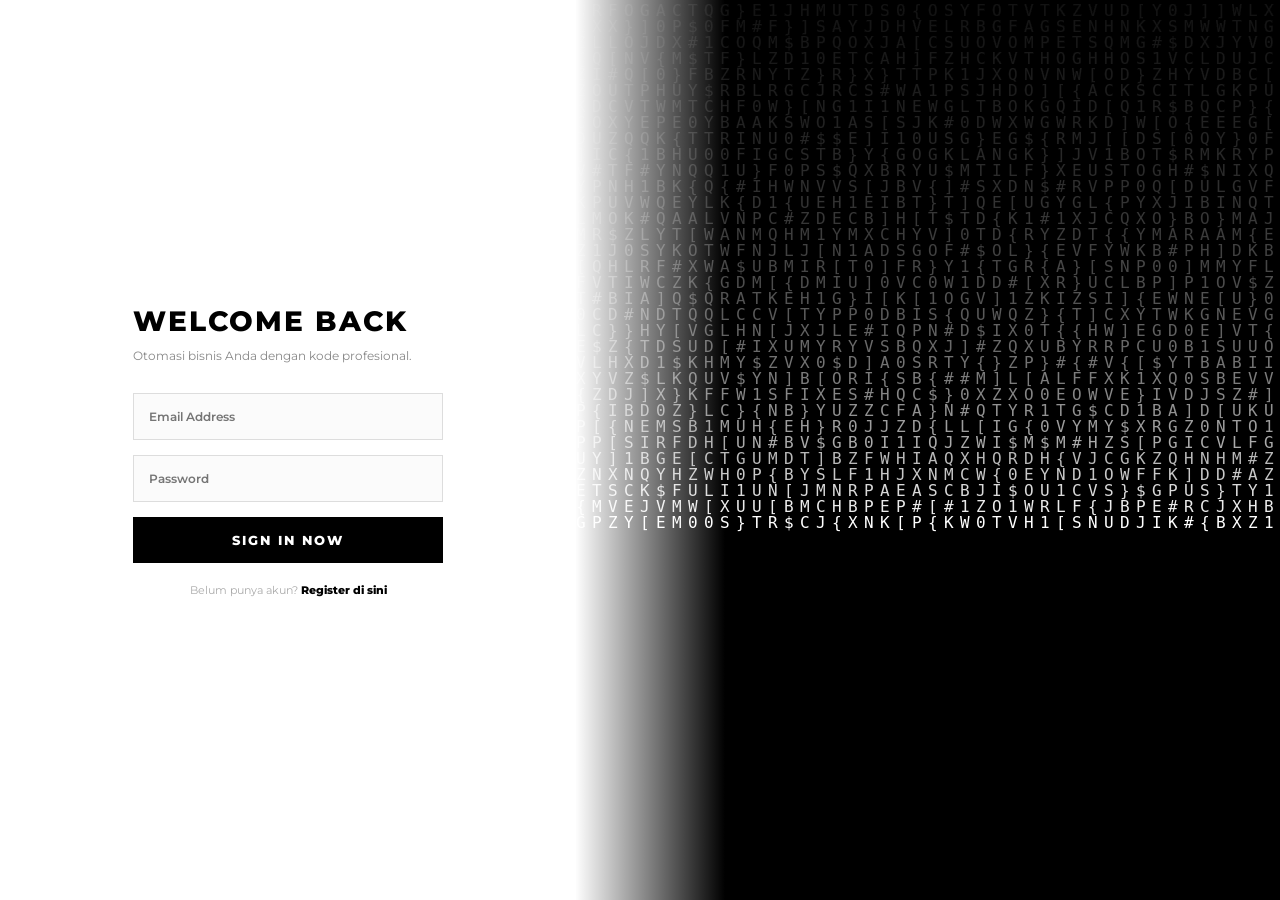
<file: auth/index.html>
<!DOCTYPE html>
<html lang="id">
<head>
    <meta charset="UTF-8">
    <meta name="viewport" content="width=device-width, initial-scale=1.0">
    <title>Petelot Auth - Full Background Rain</title>
    <link rel="stylesheet" href="style.css">
    <link href="https://fonts.googleapis.com/css2?family=Montserrat:wght@400;700;800&display=swap" rel="stylesheet">
</head>
<body>
    <canvas id="matrixCanvas"></canvas>

    <div class="container login-mode" id="mainContainer">
        <div class="form-panel">
            <div class="gradient-edge"></div>
            
            <div class="form-wrapper">
                <div id="loginArea">
                    <h1>WELCOME BACK</h1>
                    <p class="subtitle">Otomasi bisnis Anda dengan kode profesional.</p>
                    <form id="loginForm">
                        <input type="email" placeholder="Email Address" required>
                        <input type="password" placeholder="Password" required>
                        <button type="submit" class="btn-auth">SIGN IN NOW</button>
                    </form>
                    <p class="switch-text">Belum punya akun? <a href="javascript:void(0)" onclick="switchMode()">Register di sini</a></p>
                </div>

                <div id="registerArea" style="display: none;">
                    <h1>JOIN PETELOT</h1>
                    <p class="subtitle">Mulai bangun infrastruktur digital Anda sekarang.</p>
                    <form id="registerForm">
                        <input type="text" placeholder="Full Name" required>
                        <input type="email" placeholder="Email Address" required>
                        <input type="password" placeholder="Create Password" required>
                        <button type="submit" class="btn-auth">CREATE ACCOUNT</button>
                    </form>
                    <p class="switch-text">Sudah punya akun? <a href="javascript:void(0)" onclick="switchMode()">Login di sini</a></p>
                </div>
            </div>
        </div>
    </div>

    <script src="script.js"></script>
</body>
</html>
</file>
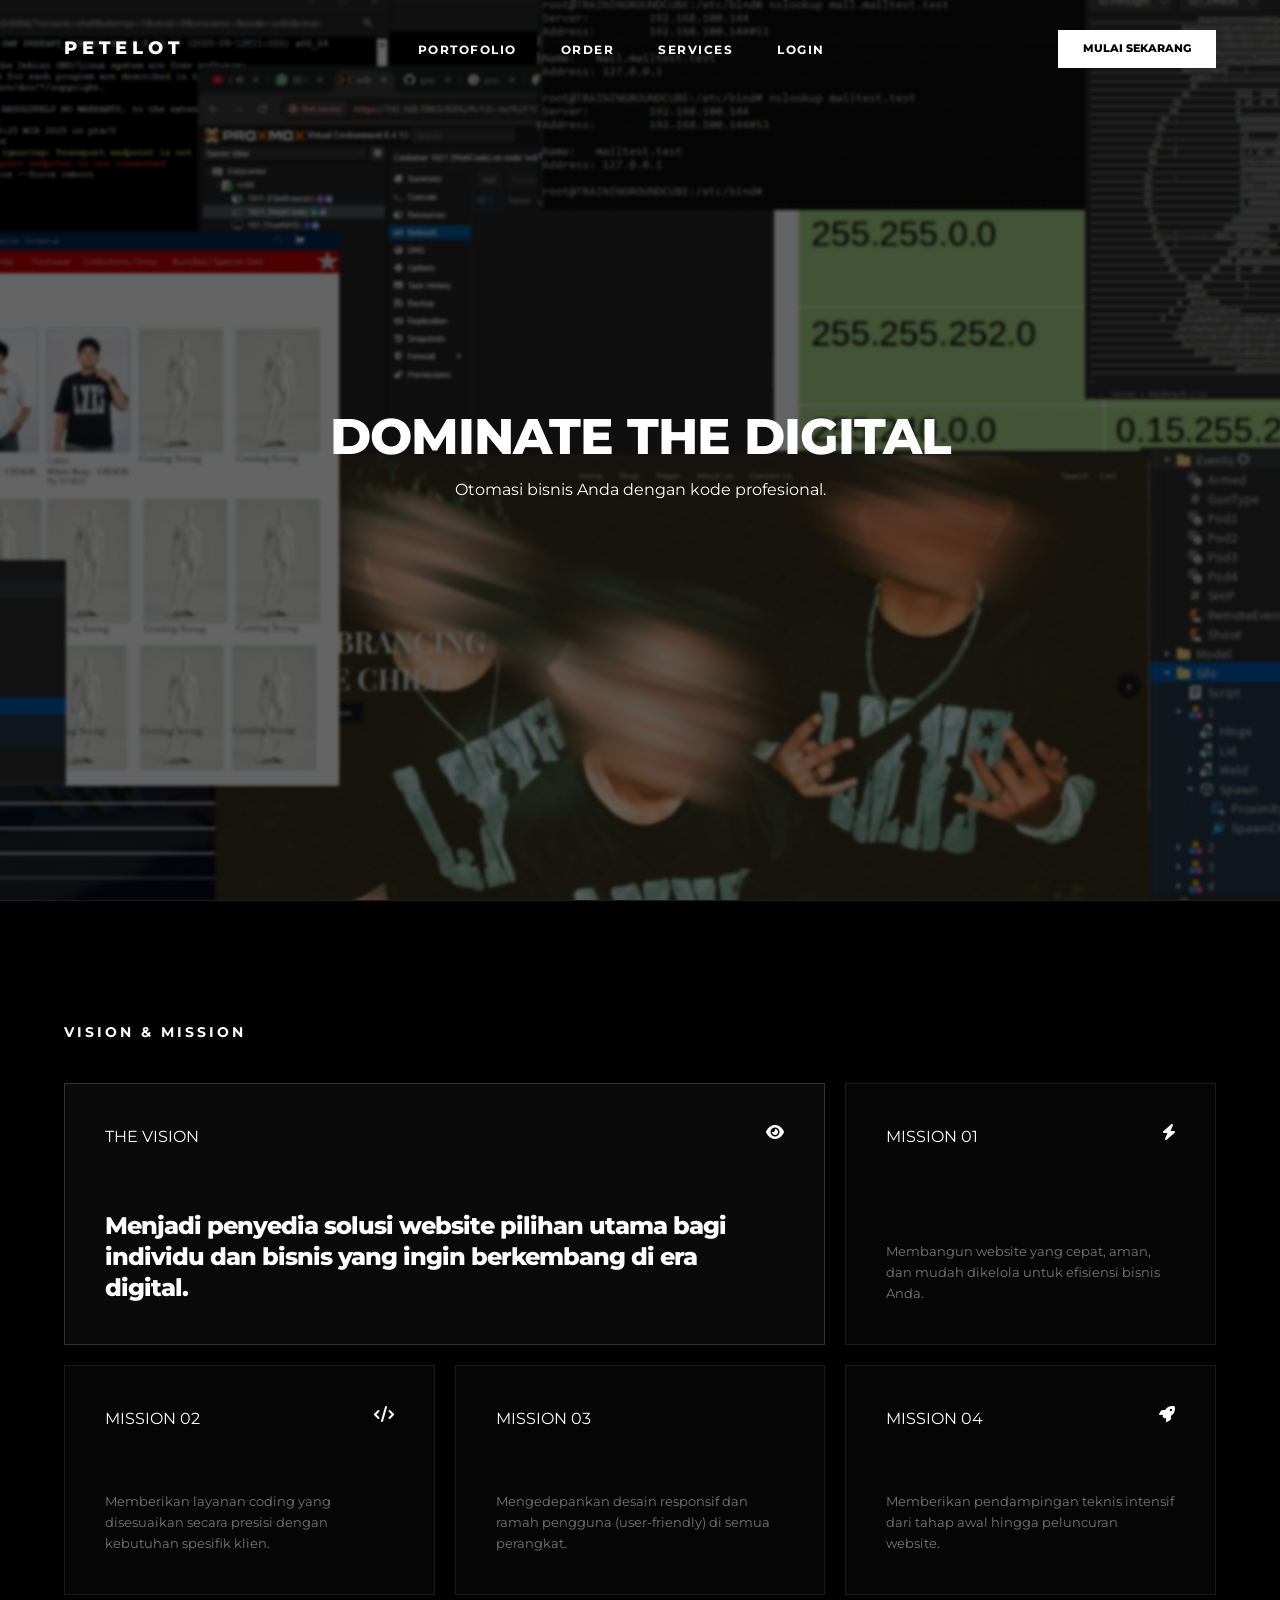
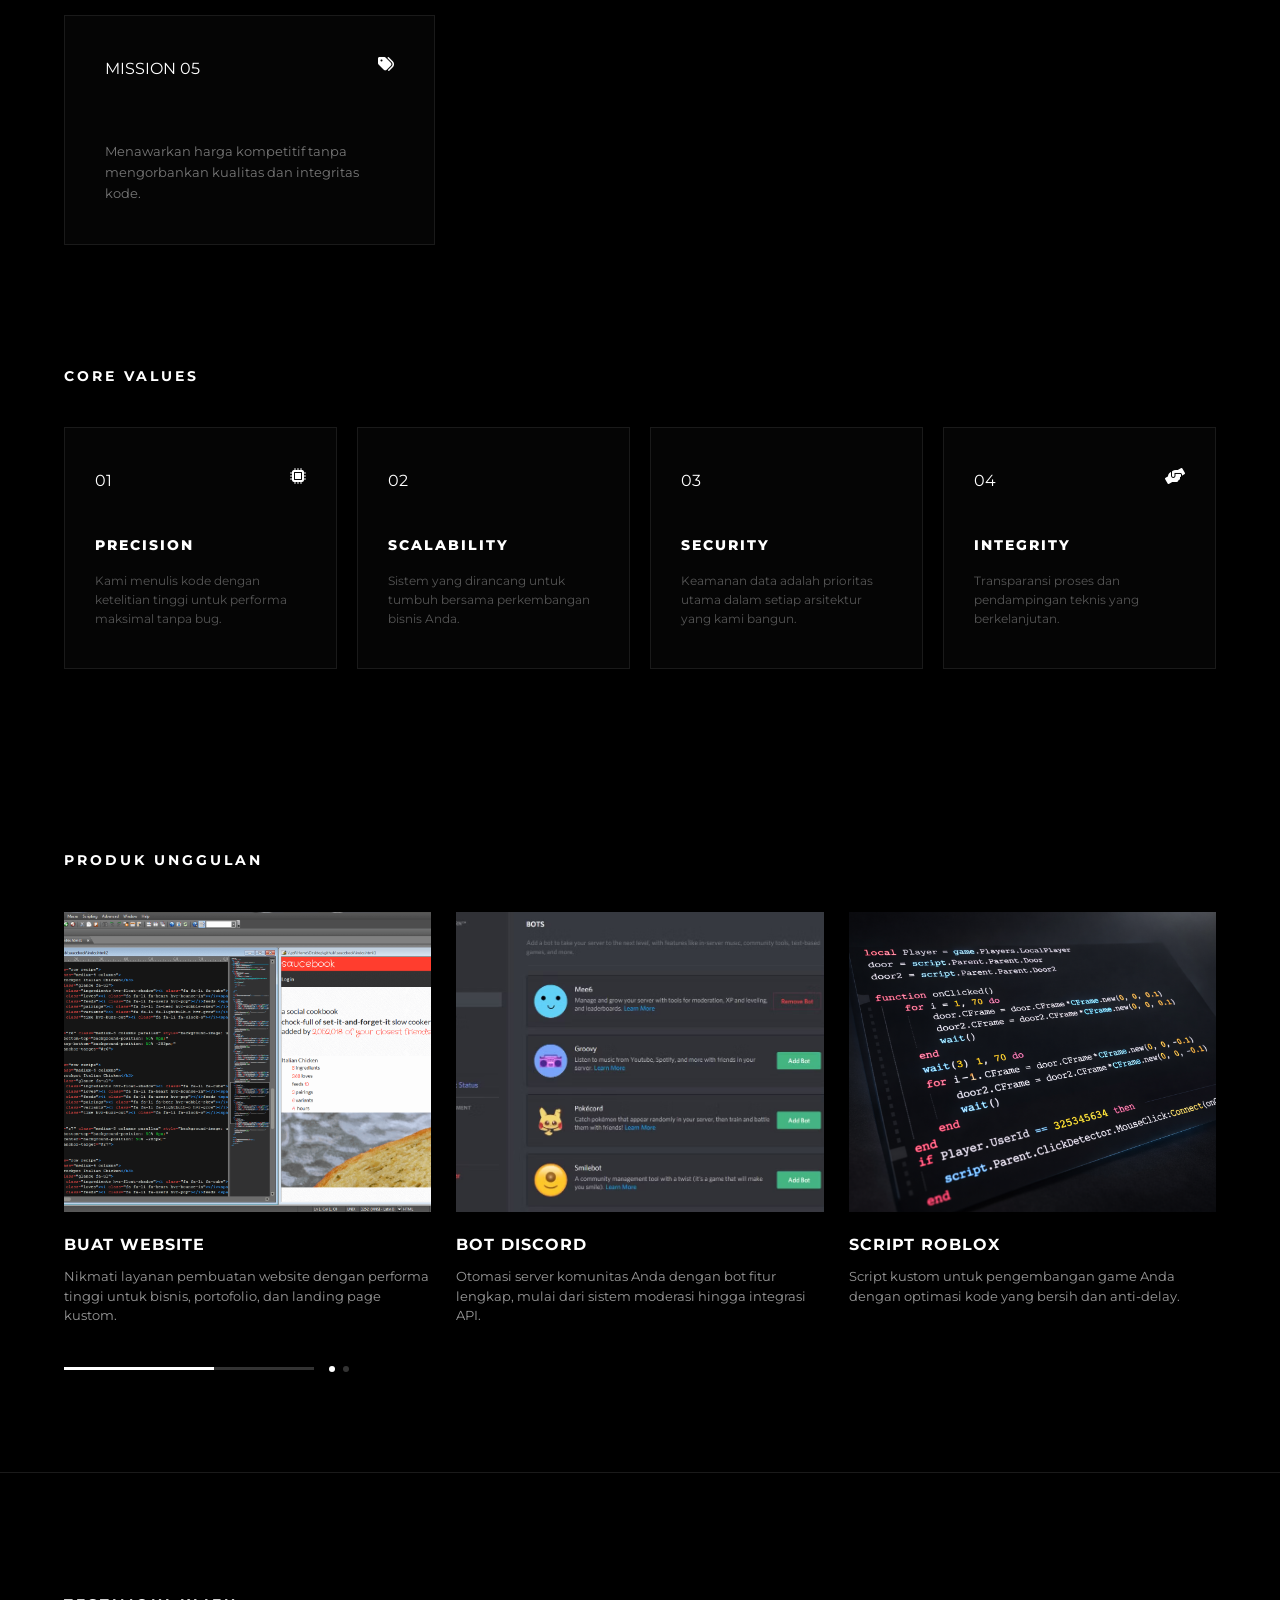
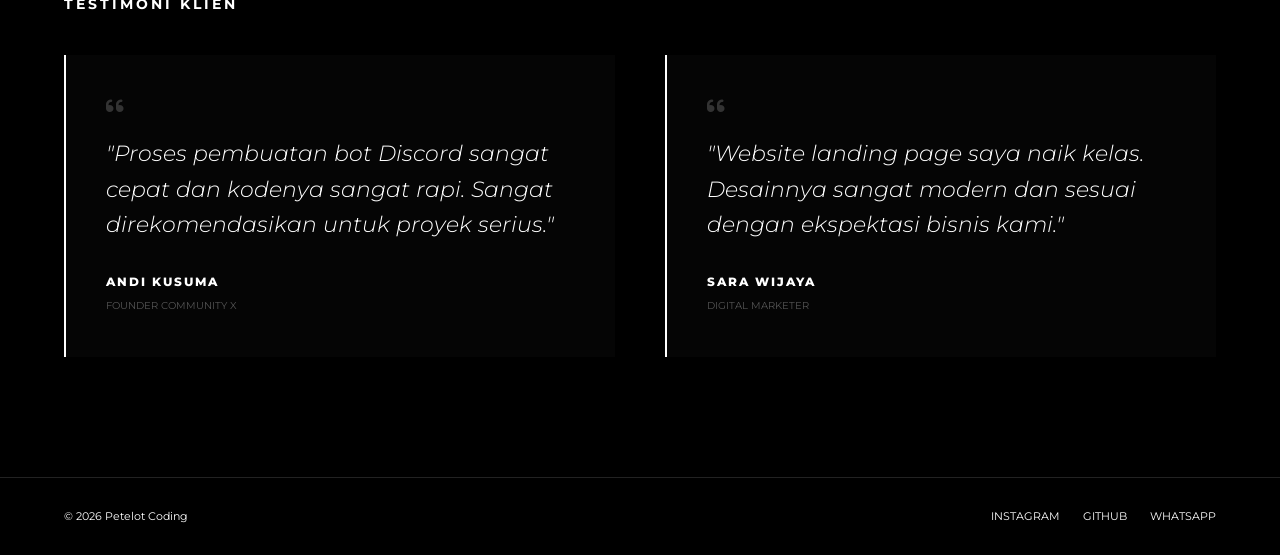
<file: landing/index.html>
<!DOCTYPE html>
<html lang="id">
<head>
    <meta charset="UTF-8">
    <meta name="viewport" content="width=device-width, initial-scale=1.0">
    <title>Petelot Coding - Jasa Coding Profesional</title>
    <link href="https://fonts.googleapis.com/css2?family=Montserrat:wght@300;400;700;800&display=swap" rel="stylesheet">
    <link rel="stylesheet" href="https://cdnjs.cloudflare.com/ajax/libs/font-awesome/6.0.0/css/all.min.css">
    <link rel="stylesheet" href="style.css">
</head>
<body>
    
    <header class="starlink-header" id="navbar">
        <div class="header-container">
            <div class="logo">
                <h1>PETELOT</h1>
            </div>
            
            <nav class="main-nav desktop-only">
                <a href="#portofolio">PORTOFOLIO</a>
                <a href="/order">ORDER</a>
                <a href="#services">SERVICES</a>
                <a href="/auth" id="nav-auth-desktop">LOGIN</a>
            </nav>

            <div class="nav-right desktop-only">
                <a href="/order" class="btn-primary">MULAI SEKARANG</a>
            </div>
        </div>
    </header>

    <div class="floating-hamburger" id="hamburger-btn">
        <i class="fa-solid fa-bars"></i>
    </div>

    <div class="mobile-sidebar" id="mobile-sidebar">
        <div class="sidebar-header">
            <h2>MENU</h2>
            <div class="close-btn" id="close-sidebar">
                <i class="fa-solid fa-xmark"></i>
            </div>
        </div>
        <div class="sidebar-links">
            <a href="#portofolio">PORTOFOLIO</a>
            <a href="/order">ORDER</a>
            <a href="#services">SERVICES</a>
            <a href="/auth" id="nav-auth-mobile">LOGIN</a>
            <a href="/order" class="btn-primary" style="text-align: center; margin-top: 20px;">MULAI SEKARANG</a>
        </div>
    </div>

    <main>
        <section id="hero-starlink">
            <div class="section-content">
                <h2>DOMINATE THE DIGITAL</h2>
                <p>Otomasi bisnis Anda dengan kode profesional.</p>
            </div>
        </section>

        <section id="vision-mission">
            <div class="container-full">
                <h2 class="section-title">VISION & MISSION</h2>
                <div class="vm-boxes-grid">
                    <div class="vm-card vision-wide">
                        <div class="value-header">
                            <span class="value-num">THE VISION</span>
                            <i class="fa-solid fa-eye"></i>
                        </div>
                        <h3>Menjadi penyedia solusi website pilihan utama bagi individu dan bisnis yang ingin berkembang di era digital.</h3>
                    </div>
                    <div class="vm-card">
                        <div class="value-header">
                            <span class="value-num">MISSION 01</span>
                            <i class="fa-solid fa-bolt"></i>
                        </div>
                        <p>Membangun website yang cepat, aman, dan mudah dikelola untuk efisiensi bisnis Anda.</p>
                    </div>
                    <div class="vm-card">
                        <div class="value-header">
                            <span class="value-num">MISSION 02</span>
                            <i class="fa-solid fa-code"></i>
                        </div>
                        <p>Memberikan layanan coding yang disesuaikan secara presisi dengan kebutuhan spesifik klien.</p>
                    </div>
                    <div class="vm-card">
                        <div class="value-header">
                            <span class="value-num">MISSION 03</span>
                            <i class="fa-solid fa-mobile-screen"></i>
                        </div>
                        <p>Mengedepankan desain responsif dan ramah pengguna (user-friendly) di semua perangkat.</p>
                    </div>
                    <div class="vm-card">
                        <div class="value-header">
                            <span class="value-num">MISSION 04</span>
                            <i class="fa-solid fa-rocket"></i>
                        </div>
                        <p>Memberikan pendampingan teknis intensif dari tahap awal hingga peluncuran website.</p>
                    </div>
                    <div class="vm-card">
                        <div class="value-header">
                            <span class="value-num">MISSION 05</span>
                            <i class="fa-solid fa-tags"></i>
                        </div>
                        <p>Menawarkan harga kompetitif tanpa mengorbankan kualitas dan integritas kode.</p>
                    </div>
                </div>
            </div>
        </section>

        <section id="values">
            <div class="container-full">
                <h2 class="section-title">CORE VALUES</h2>
                <div class="values-grid">
                    <div class="value-card">
                        <div class="value-header">
                            <span class="value-num">01</span>
                            <i class="fa-solid fa-microchip"></i>
                        </div>
                        <h4>PRECISION</h4>
                        <p>Kami menulis kode dengan ketelitian tinggi untuk performa maksimal tanpa bug.</p>
                    </div>
                    <div class="value-card">
                        <div class="value-header">
                            <span class="value-num">02</span>
                            <i class="fa-solid fa-arrow-up-right-dots"></i>
                        </div>
                        <h4>SCALABILITY</h4>
                        <p>Sistem yang dirancang untuk tumbuh bersama perkembangan bisnis Anda.</p>
                    </div>
                    <div class="value-card">
                        <div class="value-header">
                            <span class="value-num">03</span>
                            <i class="fa-solid fa-shield-halved"></i>
                        </div>
                        <h4>SECURITY</h4>
                        <p>Keamanan data adalah prioritas utama dalam setiap arsitektur yang kami bangun.</p>
                    </div>
                    <div class="value-card">
                        <div class="value-header">
                            <span class="value-num">04</span>
                            <i class="fa-solid fa-handshake-angle"></i>
                        </div>
                        <h4>INTEGRITY</h4>
                        <p>Transparansi proses dan pendampingan teknis yang berkelanjutan.</p>
                    </div>
                </div>
            </div>
        </section>

        <section id="featured-products">
            <div class="container-featured">
                <h2 class="section-title">PRODUK UNGGULAN</h2>
                <div class="products-grid">
                    <div class="product-item">
                        <div class="product-image">
                            <img src="images/html.png" alt="Buat Website">
                        </div>
                        <h4>BUAT WEBSITE</h4>
                        <p>Nikmati layanan pembuatan website dengan performa tinggi untuk bisnis, portofolio, dan landing page kustom.</p>
                    </div>
                    <div class="product-item">
                        <div class="product-image">
                            <img src="images/discord.png" alt="Bot Discord">
                        </div>
                        <h4>BOT DISCORD</h4>
                        <p>Otomasi server komunitas Anda dengan bot fitur lengkap, mulai dari sistem moderasi hingga integrasi API.</p>
                    </div>
                    <div class="product-item">
                        <div class="product-image">
                            <img src="images/roblos.png" alt="Script Roblox">
                        </div>
                        <h4>SCRIPT ROBLOX</h4>
                        <p>Script kustom untuk pengembangan game Anda dengan optimasi kode yang bersih dan anti-delay.</p>
                    </div>
                </div>
                <div class="slider-controls">
                    <div class="progress-bar">
                        <div class="progress-fill"></div>
                    </div>
                    <div class="slider-dots">
                        <span class="dot active"></span>
                        <span class="dot"></span>
                    </div>
                </div>
            </div>
        </section>

        <section id="testimonials">
            <div class="container-full">
                <h2 class="section-title">TESTIMONI KLIEN</h2>
                <div class="testimonial-grid">
                    <div class="testimonial-card">
                        <i class="fa-solid fa-quote-left quote-icon"></i>
                        <p class="testi-text">"Proses pembuatan bot Discord sangat cepat dan kodenya sangat rapi. Sangat direkomendasikan untuk proyek serius."</p>
                        <div class="testi-author">
                            <span class="author-name">ANDI KUSUMA</span>
                            <span class="author-role">FOUNDER COMMUNITY X</span>
                        </div>
                    </div>
                    <div class="testimonial-card">
                        <i class="fa-solid fa-quote-left quote-icon"></i>
                        <p class="testi-text">"Website landing page saya naik kelas. Desainnya sangat modern dan sesuai dengan ekspektasi bisnis kami."</p>
                        <div class="testi-author">
                            <span class="author-name">SARA WIJAYA</span>
                            <span class="author-role">DIGITAL MARKETER</span>
                        </div>
                    </div>
                </div>
            </div>
        </section>
    </main>

    <footer class="starlink-footer">
        <div class="footer-container">
            <p>&copy; 2026 Petelot Coding</p>
            <div class="footer-links">
                <a href="#">INSTAGRAM</a>
                <a href="#">GITHUB</a>
                <a href="#">WHATSAPP</a>
            </div>
        </div>
    </footer>

    <script>
        // 1. Logika Navbar Transparan ke Solid
        window.addEventListener('scroll', function() {
            const header = document.querySelector('.starlink-header');
            const scrollThreshold = 100; 
            if (window.scrollY > scrollThreshold) {
                header.classList.add('header-scrolled');
                let opacity = Math.min(window.scrollY / 400, 1);
                header.style.backgroundColor = `rgba(0, 0, 0, ${opacity})`;
                header.style.padding = '20px 0';
            } else {
                header.classList.remove('header-scrolled');
                header.style.backgroundColor = `rgba(0, 0, 0, 0)`;
                header.style.padding = '30px 0';
            }
        });

        // 2. Auth Link Update (Untuk Desktop & Mobile)
        document.addEventListener("DOMContentLoaded", function() {
            const userName = localStorage.getItem("username"); 
            if (userName) {
                const authDesktop = document.getElementById("nav-auth-desktop");
                const authMobile = document.getElementById("nav-auth-mobile");
                
                if(authDesktop) {
                    authDesktop.innerText = userName.toUpperCase();
                    authDesktop.href = "/dashboard";
                    authDesktop.style.color = "#ffaa00";
                }
                if(authMobile) {
                    authMobile.innerText = userName.toUpperCase();
                    authMobile.href = "/dashboard";
                    authMobile.style.color = "#ffaa00";
                }
            }
        });

        // 3. Smooth Scroll
        document.querySelectorAll('a[href^="#"]').forEach(anchor => {
            anchor.addEventListener('click', function(e) {
                e.preventDefault();
                const target = document.querySelector(this.getAttribute('href'));
                if (target) {
                    window.scrollTo({
                        top: target.offsetTop - 70, 
                        behavior: 'smooth'
                    });
                    // Otomatis tutup sidebar kalau link di-klik
                    document.getElementById('mobile-sidebar').classList.remove('active');
                }
            });
        });

        // 4. LOGIKA FLOATING HAMBURGER & LEFT SIDEBAR
        document.addEventListener("DOMContentLoaded", function() {
            const hamburgerBtn = document.getElementById('hamburger-btn');
            const mobileSidebar = document.getElementById('mobile-sidebar');
            const closeSidebarBtn = document.getElementById('close-sidebar');

            // Buka sidebar saat floating button diklik
            hamburgerBtn.addEventListener('click', () => {
                mobileSidebar.classList.add('active');
            });

            // Tutup sidebar saat (X) diklik
            closeSidebarBtn.addEventListener('click', () => {
                mobileSidebar.classList.remove('active');
            });

            // Tutup sidebar jika klik area luar menu
            document.addEventListener('click', (e) => {
                if (!mobileSidebar.contains(e.target) && !hamburgerBtn.contains(e.target) && mobileSidebar.classList.contains('active')) {
                    mobileSidebar.classList.remove('active');
                }
            });
        });
    </script>
</body>
</html>
</file>
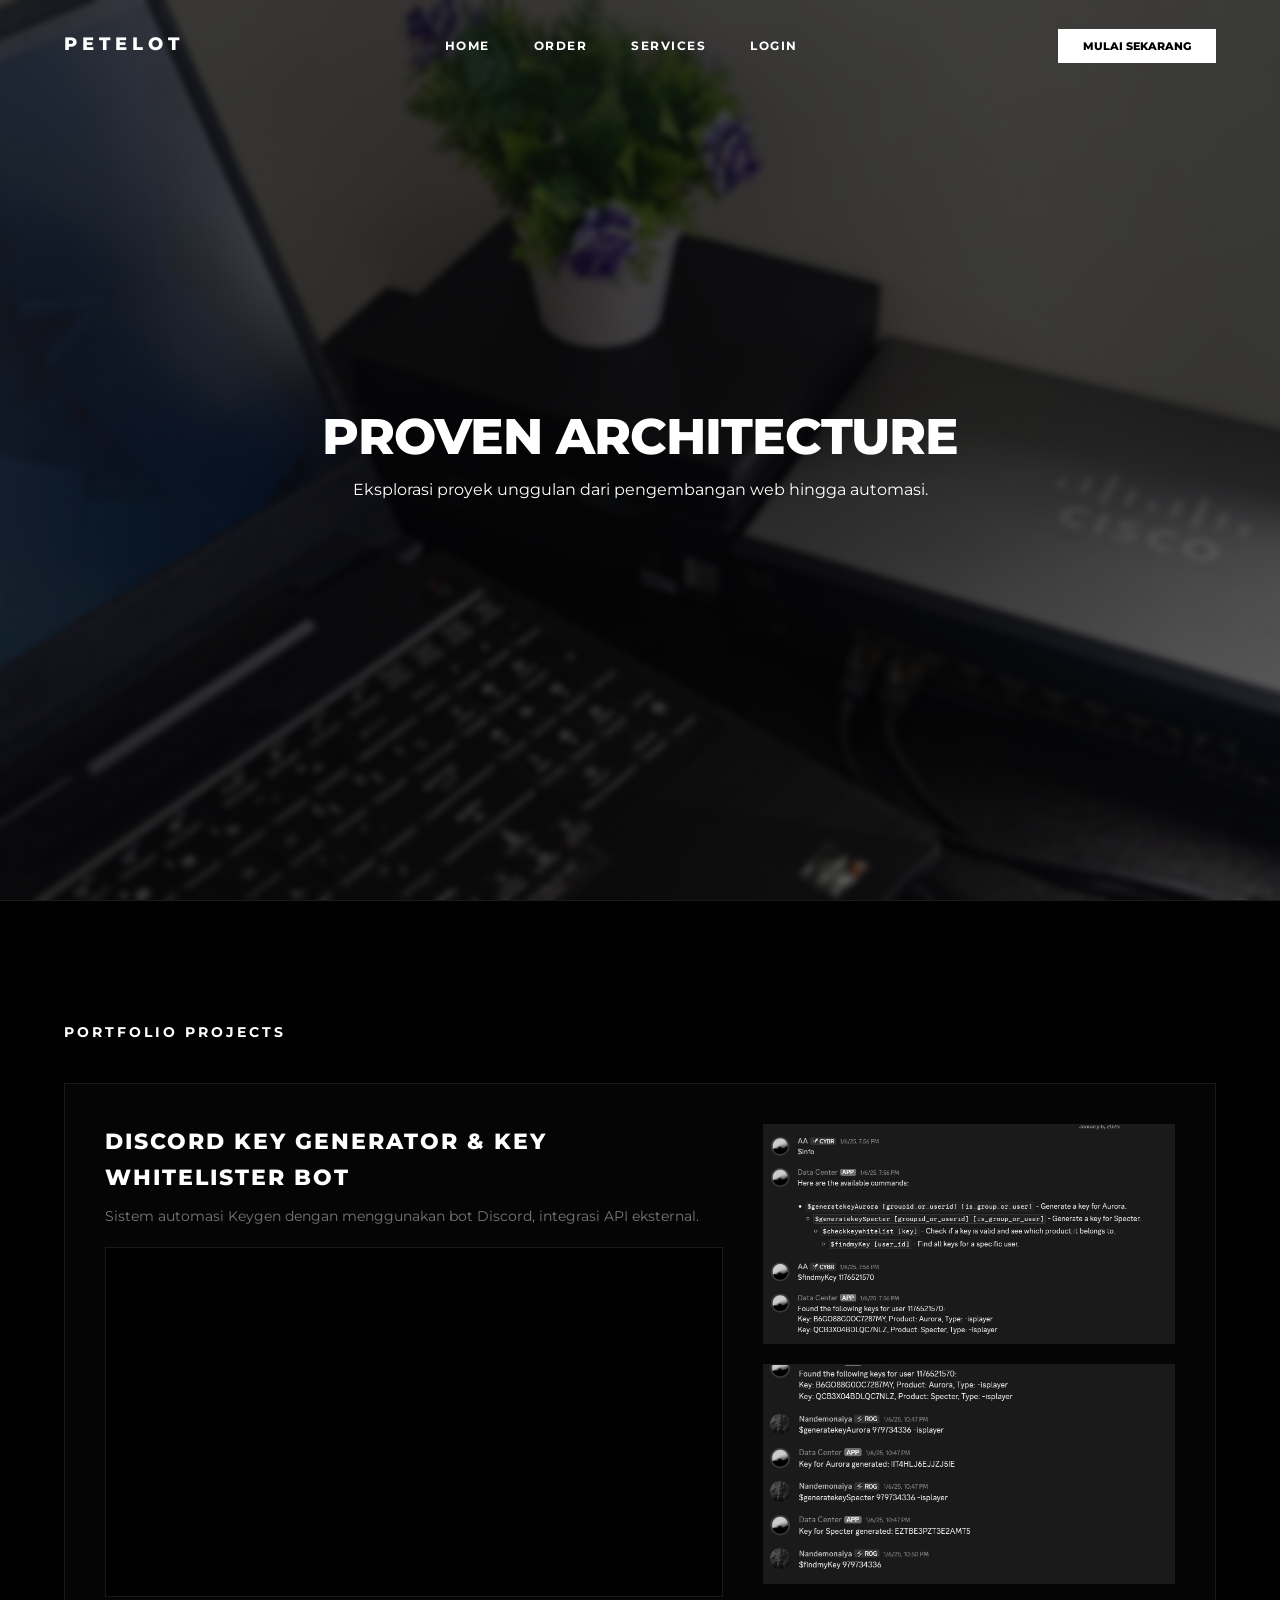
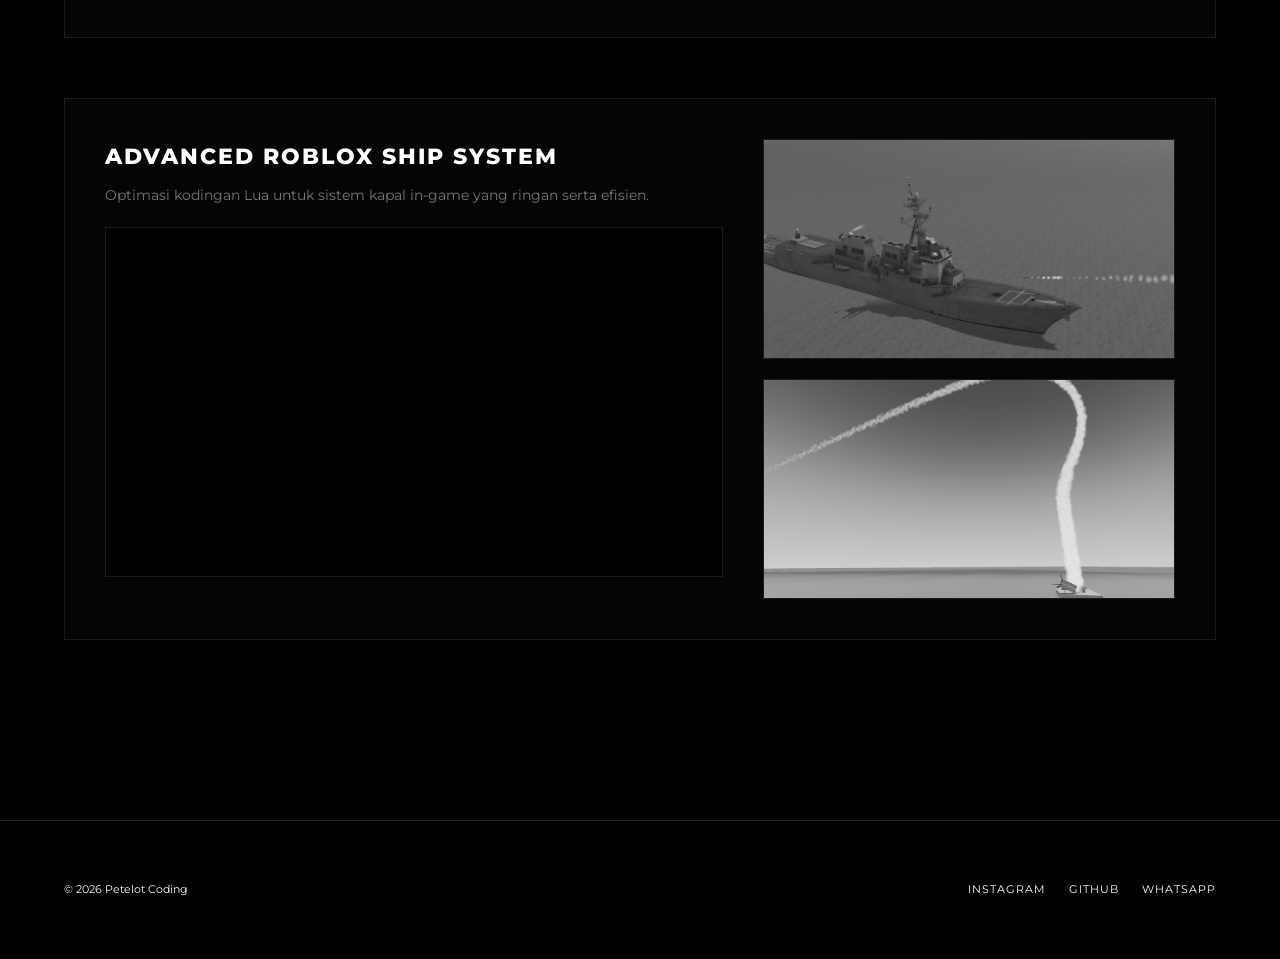
<file: portofolio/index.html>
<!DOCTYPE html>
<html lang="id">
<head>
    <meta charset="UTF-8">
    <meta name="viewport" content="width=device-width, initial-scale=1.0">
    <title>Petelot Coding - Jasa Coding Profesional</title>
    <link href="https://fonts.googleapis.com/css2?family=Montserrat:wght@300;400;700;800&display=swap" rel="stylesheet">
    <link rel="stylesheet" href="https://cdnjs.cloudflare.com/ajax/libs/font-awesome/6.0.0/css/all.min.css">
    <link rel="stylesheet" href="style.css">
</head>
<body>
    <header class="starlink-header">
        <div class="header-container">
            <div class="logo">
                <h1>PETELOT</h1>
            </div>
            <nav class="main-nav">
              <a href="">HOME</a>
              <a href="/order">ORDER</a>
              <a href="/services">SERVICES</a>
              <a href="/auth" id="nav-auth">LOGIN</a>
            </nav>
            <div class="nav-right">
                <a href="#" class="btn-primary">MULAI SEKARANG</a>
            </div>
        </div>
    </header>

    <main>
        <section id="hero-starlink">
            <div class="section-content">
                <h2>PROVEN ARCHITECTURE</h2>
                <p>Eksplorasi proyek unggulan dari pengembangan web hingga automasi.</p>
            </div>
        </section>

        <section id="portfolio">
            <div class="container-full">
                <h2 class="section-title">PORTFOLIO PROJECTS</h2>
                
                <div class="portfolio-card">
                    <div class="portfolio-left">
                        <div class="portfolio-text">
                            <h3>DISCORD KEY GENERATOR & KEY WHITELISTER BOT</h3>
                            <p>Sistem automasi Keygen dengan menggunakan bot Discord, integrasi API eksternal.</p>
                        </div>
                        <div class="video-preview">
                            <iframe src="https://www.youtube.com/embed/N5QrwFa6-bY?si=VMIA381SMCl1F3NR" allowfullscreen></iframe>
                        </div>
                    </div>
                    <div class="portfolio-right">
                        <div class="img-stack">
                            <img src="images/discordbot1.png" alt="Discord Bot UI 1">
                        </div>
                        <div class="img-stack">
                            <img src="images/discordbot2.png" alt="Discord Bot UI 2">
                        </div>
                    </div>
                </div>

                <div class="portfolio-card">
                    <div class="portfolio-left">
                        <div class="portfolio-text">
                            <h3>ADVANCED ROBLOX SHIP SYSTEM</h3>
                            <p>Optimasi kodingan Lua untuk sistem kapal in-game yang ringan serta efisien.</p>
                        </div>
                        <div class="video-preview">
                            <iframe src="https://www.youtube.com/embed/0jTMFG_orkU?si=rVapX2Eto0T5N5Ef" allowfullscreen></iframe>
                        </div>
                    </div>
                    <div class="portfolio-right">
                        <div class="img-stack">
                            <img src="images/robloxp1.png" alt="Roblox Project 1">
                        </div>
                        <div class="img-stack">
                            <img src="images/robloxp2.png" alt="Roblox Project 2">
                        </div>
                    </div>
                </div>
                <div id="imageModal" class="modal">
                    <span class="close-modal">&times;</span>
                    <img class="modal-content" id="imgZoom">
                </div>
            </div>
        </section>
    </main>

    <footer class="starlink-footer">
        <div class="footer-container">
            <p>&copy; 2026 Petelot Coding</p>
            <div class="footer-links">
                <a href="#">INSTAGRAM</a>
                <a href="#">GITHUB</a>
                <a href="#">WHATSAPP</a>
            </div>
        </div>
    </footer>

    <script>
        const modal = document.getElementById("imageModal");
        const modalImg = document.getElementById("imgZoom");
        const closeModal = document.querySelector(".close-modal");
        // Mencari semua gambar di dalam class img-stack (total ada 2 foto per card)
        document.querySelectorAll('.img-stack img').forEach(foto => {
        foto.addEventListener('click', function() {
            modal.style.display = "block";
            modalImg.src = this.src;
            document.body.style.overflow = "hidden"; // Stop scroll halaman saat zoom
            });
        });

        document.addEventListener("DOMContentLoaded", function() {
        const authLink = document.getElementById("nav-auth");
    
        // Asumsikan kamu menyimpan nama user di localStorage saat login berhasil
        const userName = localStorage.getItem("username"); 

        if (userName) {
            // Ganti teks "LOGIN" jadi nama user dan link-nya ke profil/dashboard
            authLink.innerText = userName.toUpperCase();
            authLink.href = "/dashboard";
        
            // Opsional: Tambahkan style khusus agar terlihat seperti user aktif
            authLink.style.color = "#fff"; 
            }
        });

        // Tutup modal saat tombol 'x' atau area hitam diklik
        modal.onclick = function() {
            modal.style.display = "none";
            document.body.style.overflow = "auto";
        };
        // Navbar scroll effect
        window.addEventListener('scroll', function() {
            const header = document.querySelector('.starlink-header');
            if (window.scrollY > 100) {
                header.style.backgroundColor = `rgba(0, 0, 0, 1)`;
            } else {
                header.style.backgroundColor = `rgba(0, 0, 0, 0)`;
            }
        });
    </script>
</body>
</html>
</file>
<file: auth/style.css>
* {
    margin: 0; padding: 0; box-sizing: border-box;
    font-family: 'Montserrat', sans-serif;
    border-radius: 0 !important; /* Tetap kotak sesuai tema Petelot Coding */
}

body {
    background: #000;
    height: 100vh;
    width: 100vw;
    overflow: hidden;
}

#matrixCanvas {
    position: fixed;
    top: 0; left: 0;
    width: 100%; height: 100%;
    z-index: 1;
}

.container {
    position: relative;
    height: 100vh;
    width: 100vw;
    z-index: 10;
}

/* Panel Putih dengan Dual Blur */
.form-panel {
    position: absolute;
    top: 0;
    width: 45%;
    height: 100%;
    background: #fff;
    display: flex;
    align-items: center;
    justify-content: center;
    transition: left 0.8s cubic-bezier(0.65, 0, 0.35, 1);
    z-index: 10;
}

.form-panel::before, .form-panel::after {
    content: "";
    position: absolute;
    top: 0;
    width: 150px;
    height: 100%;
    pointer-events: none;
}

.form-panel::before {
    left: -149px;
    background: linear-gradient(to left, #fff, transparent);
}

.form-panel::after {
    right: -149px;
    background: linear-gradient(to right, #fff, transparent);
}

/* Posisi Geser */
.login-mode .form-panel { left: 0; }
.register-mode .form-panel { left: 55%; }

/* Form Content Styles */
.form-wrapper { width: 100%; max-width: 350px; transition: opacity 0.4s ease; padding: 20px; }
h1 { font-weight: 800; font-size: 28px; letter-spacing: 2px; margin-bottom: 10px; color: #000; }
.subtitle { font-size: 12px; color: #888; margin-bottom: 30px; }
input { width: 100%; padding: 15px; margin-bottom: 15px; border: 1px solid #ddd; background: #fbfbfb; font-weight: 600; font-size: 12px; outline: none; color: #000; }
.btn-auth { width: 100%; padding: 15px; background: #000; color: #fff; border: none; font-weight: 800; cursor: pointer; letter-spacing: 2px; }
.switch-text { font-size: 11px; margin-top: 20px; text-align: center; color: #aaa; }
.switch-text a { color: #000; font-weight: 800; text-decoration: none; }
</file>
<file: landing/style.css>
/* ================= GENERAL SETUP ================= */
* {
    margin: 0;
    padding: 0;
    box-sizing: border-box;
    font-family: 'Montserrat', sans-serif;
    border-radius: 0 !important;
}

html { scroll-behavior: smooth; }

body {
    background: #000;
    color: #fff;
    line-height: 1.6;
    overflow-x: hidden;
}

.container-full {
    width: 90%;
    max-width: 1400px;
    margin: 0 auto;
}

/* ================= DESKTOP HEADER ================= */
.starlink-header {
    position: fixed; 
    top: 0;
    left: 0;
    width: 100%;
    padding: 30px 0; 
    z-index: 1000;
    background: rgba(0, 0, 0, 0); 
    transition: background 0.3s ease, padding 0.3s ease; 
}

.header-container {
    width: 90%;
    max-width: 1400px;
    margin: 0 auto;
    display: flex;
    justify-content: space-between;
    align-items: center;
}

.logo h1 { font-size: 18px; letter-spacing: 5px; font-weight: 800; }

.main-nav a {
    color: #fff; text-decoration: none; font-size: 12px; font-weight: 700;
    margin: 0 20px; letter-spacing: 1.5px; text-transform: uppercase; transition: color 0.3s ease;
}

.main-nav a:hover { color: #ffaa00; }

.btn-primary {
    background: #fff; color: #000 !important; padding: 10px 25px;
    text-decoration: none; font-weight: 800; font-size: 11px;
    border: none; transition: background 0.3s ease; display: inline-block;
}

.btn-primary:hover { background: #ccc; }

/* ================= MOBILE UI (Awalnya Sembunyi) ================= */
.floating-hamburger { display: none; }
.mobile-sidebar { display: none; }

/* ================= HERO ================= */
#hero-starlink {
    height: 100vh; display: flex; justify-content: center; align-items: center;
    text-align: center; background-image: url("images/hero.jpg");
    background-repeat: no-repeat; background-size: cover; background-position: center; 
}

.section-content h2 { font-size: 50px; font-weight: 800; letter-spacing: -1px; }

/* ================= VISION & MISSION ================= */
#vision-mission { padding: 120px 0; background: #000; border-top: 1px solid #1a1a1a; }
.vm-boxes-grid { display: grid; grid-template-columns: repeat(3, 1fr); gap: 20px; }
.vm-card {
    background: #050505; padding: 40px; border: 1px solid #1a1a1a;
    transition: all 0.4s ease; display: flex; flex-direction: column; justify-content: space-between;
}
.vision-wide { grid-column: span 2; background: #0a0a0a; border-color: #333; }
.vm-card:hover { border-color: #fff; background: #111; }
.vm-card h3 { font-size: 24px; font-weight: 800; line-height: 1.3; letter-spacing: -1px; margin-top: 20px; }
.vm-card p { font-size: 13px; color: #777; line-height: 1.6; margin-top: 20px; }
.vm-card:hover p { color: #fff; }

/* ================= CORE VALUES ================= */
#values { padding: 0 0 120px 0; background: #000; }
.values-grid { display: grid; grid-template-columns: repeat(4, 1fr); gap: 20px; }
.value-card { background: #050505; padding: 40px 30px; border: 1px solid #1a1a1a; transition: all 0.4s ease; }
.value-card:hover { border-color: #fff; background: #0a0a0a; }
.value-header { display: flex; justify-content: space-between; margin-bottom: 40px; }
.value-card h4 { font-size: 14px; letter-spacing: 2px; font-weight: 800; margin-bottom: 15px; }
.value-card p { font-size: 12px; color: #555; }
.value-card:hover p { color: #bbb; }

/* ================= PRODUK UNGGULAN ================= */
#featured-products { padding: 60px 0 100px 0; background: #000; }
.container-featured { width: 90%; max-width: 1400px; margin: 0 auto; }
.section-title { font-size: 14px; letter-spacing: 3px; margin-bottom: 40px; font-weight: 700; }
.products-grid { display: grid; grid-template-columns: repeat(3, 1fr); gap: 25px; margin-bottom: 40px; }
.product-image { width: 100%; height: 300px; background: #111; margin-bottom: 20px; }
.product-image img { width: 100%; height: 100%; object-fit: cover; }
.product-item h4 { font-size: 16px; font-weight: 700; letter-spacing: 1px; margin-bottom: 10px; text-transform: uppercase; }
.product-item p { font-size: 13px; color: #999; font-weight: 400; line-height: 1.5; }

.slider-controls { display: flex; align-items: center; gap: 15px; margin-top: 20px; }
.progress-bar { width: 250px; height: 3px; background: #333; position: relative; }
.progress-fill { width: 60%; height: 100%; background: #fff; }
.slider-dots { display: flex; gap: 8px; }
.dot { width: 6px; height: 6px; background: #333; border-radius: 50% !important; }
.dot.active { background: #fff; }

/* ================= TESTIMONIALS ================= */
#testimonials { padding: 120px 0; background: #000; border-top: 1px solid #1a1a1a; }
.testimonial-grid { display: grid; grid-template-columns: 1fr 1fr; gap: 50px; }
.testimonial-card { padding: 40px; border-left: 2px solid #fff; background: #050505; }
.quote-icon { font-size: 20px; color: #333; margin-bottom: 20px; }
.testi-text { font-size: 22px; font-weight: 300; margin-bottom: 30px; font-style: italic; }
.author-name { font-size: 12px; font-weight: 800; letter-spacing: 2px; display: block; }
.author-role { font-size: 10px; color: #555; }

/* ================= FOOTER ================= */
.starlink-footer { padding: 30px 0; border-top: 1px solid #222; }
.footer-container { width: 90%; max-width: 1400px; margin: 0 auto; display: flex; justify-content: space-between; font-size: 11px; color: #fff; }
.footer-links a { color: #fff; text-decoration: none; margin-left: 20px; }


/* ================= MOBILE RESPONSIVE ================= */

@media (max-width: 968px) {
    /* 1. Sembunyikan Elemen Desktop */
    .desktop-only { display: none !important; }

    /* 2. Floating Hamburger di Kiri Bawah Navbar */
    .floating-hamburger {
        display: flex;
        justify-content: center;
        align-items: center;
        position: fixed;
        top: 90px; /* Jarak dari atas (di bawah navbar) */
        left: 0; /* Nempel di kiri layar */
        width: 50px;
        height: 50px;
        background: #fff;
        color: #000;
        font-size: 20px;
        cursor: pointer;
        z-index: 1500;
        box-shadow: 2px 2px 10px rgba(0,0,0,0.5);
        /* Sedikit melengkung di sisi kanannya agar cantik */
        border-top-right-radius: 10px !important;
        border-bottom-right-radius: 10px !important;
        transition: 0.3s;
    }
    .floating-hamburger:hover { background: #ccc; }

    /* 3. Left Sidebar (Menu yang keluar dari luar kiri layar) */
    .mobile-sidebar {
        display: block; /* Aktifkan DOM-nya */
        position: fixed;
        top: 0;
        left: -100%; /* Sembunyikan jauh di kiri luar layar */
        width: 280px;
        height: 100vh;
        background: #050505;
        border-right: 1px solid #1a1a1a;
        z-index: 2000;
        transition: left 0.4s cubic-bezier(0.25, 0.1, 0.25, 1);
        display: flex;
        flex-direction: column;
    }

    /* Saat class 'active' ditambahkan lewat JS, menu meluncur ke kanan */
    .mobile-sidebar.active {
        left: 0;
        box-shadow: 5px 0 25px rgba(0,0,0,0.8);
    }

    /* Isi Sidebar */
    .sidebar-header {
        display: flex; justify-content: space-between; align-items: center;
        padding: 30px; border-bottom: 1px solid #1a1a1a;
    }
    .sidebar-header h2 { font-size: 14px; letter-spacing: 3px; }
    
    .close-btn { font-size: 24px; cursor: pointer; color: #fff; }
    .close-btn:hover { color: #ff4444; }

    .sidebar-links { display: flex; flex-direction: column; padding: 30px; }
    .sidebar-links a {
        color: #fff; text-decoration: none; font-size: 13px; font-weight: 700; letter-spacing: 2px;
        padding: 15px 0; border-bottom: 1px solid #111;
    }

    /* Penyesuaian layout lainnya untuk Tablet */
    .header-container { padding: 0 20px; }
    .section-content h2 { font-size: 32px; }
    .vm-boxes-grid { grid-template-columns: 1fr; }
    .vision-wide { grid-column: span 1; }
    .values-grid { grid-template-columns: repeat(2, 1fr); }
}

@media (max-width: 768px) {
    .products-grid { grid-template-columns: 1fr; }
    .testimonial-grid { grid-template-columns: 1fr; }
    .footer-container { flex-direction: column; gap: 20px; text-align: center; }
    .footer-links { justify-content: center; margin-top: 10px; }
}

@media (max-width: 480px) {
    .values-grid { grid-template-columns: 1fr; }
    #vision-mission, #values, #featured-products, #testimonials { padding: 60px 0; }
    .vm-card, .value-card, .testimonial-card { padding: 30px 20px; }
    .progress-bar { width: 150px; }
}
</file>
<file: portofolio/style.css>
/* ================= GENERAL SETUP ================= */
* {
    margin: 0;
    padding: 0;
    box-sizing: border-box;
    font-family: 'Montserrat', sans-serif;
    border-radius: 0 !important; /* Wajib Kotak di semua elemen */
}

html {
    scroll-behavior: smooth;
}

body {
    background: #000;
    color: #fff;
    line-height: 1.6;
    overflow-x: hidden;
}

.container-full {
    width: 90%;
    max-width: 1400px;
    margin: 0 auto;
}

/* ================= HEADER & NAV ================= */
.starlink-header {
    position: fixed;
    top: 0;
    left: 0;
    width: 100%;
    padding: 20px 0;
    z-index: 1000;
    background: rgba(0, 0, 0, 0); /* Awal transparan */
    transition: background 0.4s ease;
}

body:not([scrolled]) .starlink-header {
    padding: 30px 0;
}

.header-container {
    width: 90%;
    max-width: 1400px;
    margin: 0 auto;
    display: flex;
    justify-content: space-between;
    align-items: center;
}

.logo h1 {
    font-size: 18px;
    letter-spacing: 5px;
    font-weight: 800;
}

.main-nav a {
    color: #fff;
    text-decoration: none;
    font-size: 12px;
    font-weight: 700;
    margin: 0 20px;
    letter-spacing: 1.5px;
    text-transform: uppercase;
}

.btn-primary {
    background: #fff;
    color: #000;
    padding: 10px 25px;
    text-decoration: none;
    font-weight: 800;
    font-size: 11px;
}

/* ================= HERO SECTION ================= */
#hero-starlink {
    height: 100vh;
    display: flex;
    justify-content: center;
    align-items: center;
    text-align: center;
    background: linear-gradient(rgba(0,0,0,0.5), rgba(0,0,0,0.5)), url("images/hero2.jpeg") center/cover no-repeat;
}

.section-content h2 {
    font-size: 50px;
    font-weight: 800;
    letter-spacing: -1px;
    text-transform: uppercase;
}

/* ================= PORTFOLIO SECTION (FIXED LAYOUT) ================= */
#portfolio {
    padding: 120px 0;
    background: #000;
    border-top: 1px solid #1a1a1a;
}

.section-title {
    font-size: 14px;
    letter-spacing: 3px;
    margin-bottom: 40px;
    font-weight: 700;
    text-transform: uppercase;
}

.portfolio-card {
    display: grid;
    grid-template-columns: 1.5fr 1fr; /* Kiri lebar (Teks/Video), Kanan (Gambar) */
    gap: 40px;
    background: #050505;
    border: 1px solid #1a1a1a;
    padding: 40px;
    margin-bottom: 60px;
    transition: all 0.4s cubic-bezier(0.25, 0.1, 0.25, 1);
    align-items: start;
}

.portfolio-card:hover {
    border-color: #fff; /* Efek box saat didekati mouse */
    background: #0a0a0a;
}

/* SISI KIRI: Teks & Video */
.portfolio-left {
    display: flex;
    flex-direction: column;
    gap: 20px;
}

.portfolio-text h3 {
    font-size: 22px;
    font-weight: 800;
    letter-spacing: 2px;
    margin-bottom: 10px;
}

.portfolio-text p {
    font-size: 14px;
    color: #777;
    line-height: 1.6;
}

.video-preview {
    width: 100%;
    height: 350px;
    background: #000;
    border: 1px solid #1a1a1a;
    overflow: hidden;
}

.video-preview iframe {
    width: 100%;
    height: 100%;
    border: none;
}

/* SISI KANAN: Gambar Stack (Agar tidak menyatu) */
.portfolio-right {
    display: flex;
    flex-direction: column;
    gap: 20px; /* Jarak antar kotak gambar */
}

.img-stack {
    width: 100%;
    height: 220px;
    background: #111;
    overflow: hidden;
    border: 1px solid #1a1a1a;
}

.img-stack img {
    width: 100%;
    height: 100%;
    object-fit: cover;
    filter: grayscale(100%);
    transition: 0.5s ease;
    cursor: zoom-in;
}

.portfolio-card:hover .img-stack img {
    filter: grayscale(0%);
}

/* ================= MODAL ZOOM STYLE ================= */
.modal {
    display: none;
    position: fixed;
    z-index: 9999;
    left: 0; top: 0;
    width: 100%; height: 100%;
    background-color: rgba(0, 0, 0, 0.95);
    cursor: zoom-out;
}

.modal-content {
    margin: auto;
    display: block;
    max-width: 90%;
    max-height: 90vh;
    position: relative;
    top: 50%;
    transform: translateY(-50%);
    border: 1px solid #333;
}

.close-modal {
    position: absolute;
    top: 30px; right: 50px;
    color: #fff; font-size: 50px;
    cursor: pointer;
}

/* ================= FOOTER ================= */
.starlink-footer {
    padding: 60px 0;
    border-top: 1px solid #222;
    background: #000;
}

.footer-container {
    width: 90%;
    max-width: 1400px;
    margin: 0 auto;
    display: flex;
    justify-content: space-between;
    font-size: 11px;
}

.footer-links a {
    color: #fff;
    text-decoration: none;
    margin-left: 20px;
    letter-spacing: 1px;
}

/* ================= RESPONSIVE ================= */
@media (max-width: 968px) {
    .portfolio-card {
        grid-template-columns: 1fr;
    }
    
    .portfolio-right {
        flex-direction: row; /* Gambar jadi sampingan di tablet */
        gap: 15px;
    }

    .img-stack {
        height: 200px;
    }

    .section-content h2 {
        font-size: 32px;
    }
    
    .main-nav {
        display: none;
    }
     /* Footer */
    .footer-container {
        flex-direction: column;
        gap: 20px;
        text-align: center;
    }
    .footer-links {
        justify-content: center;
        margin-top: 10px;
    }
}

@media (max-width: 600px) {
    .portfolio-right {
        flex-direction: column; /* Gambar balik tumpuk di HP */
    }
}
</file>
